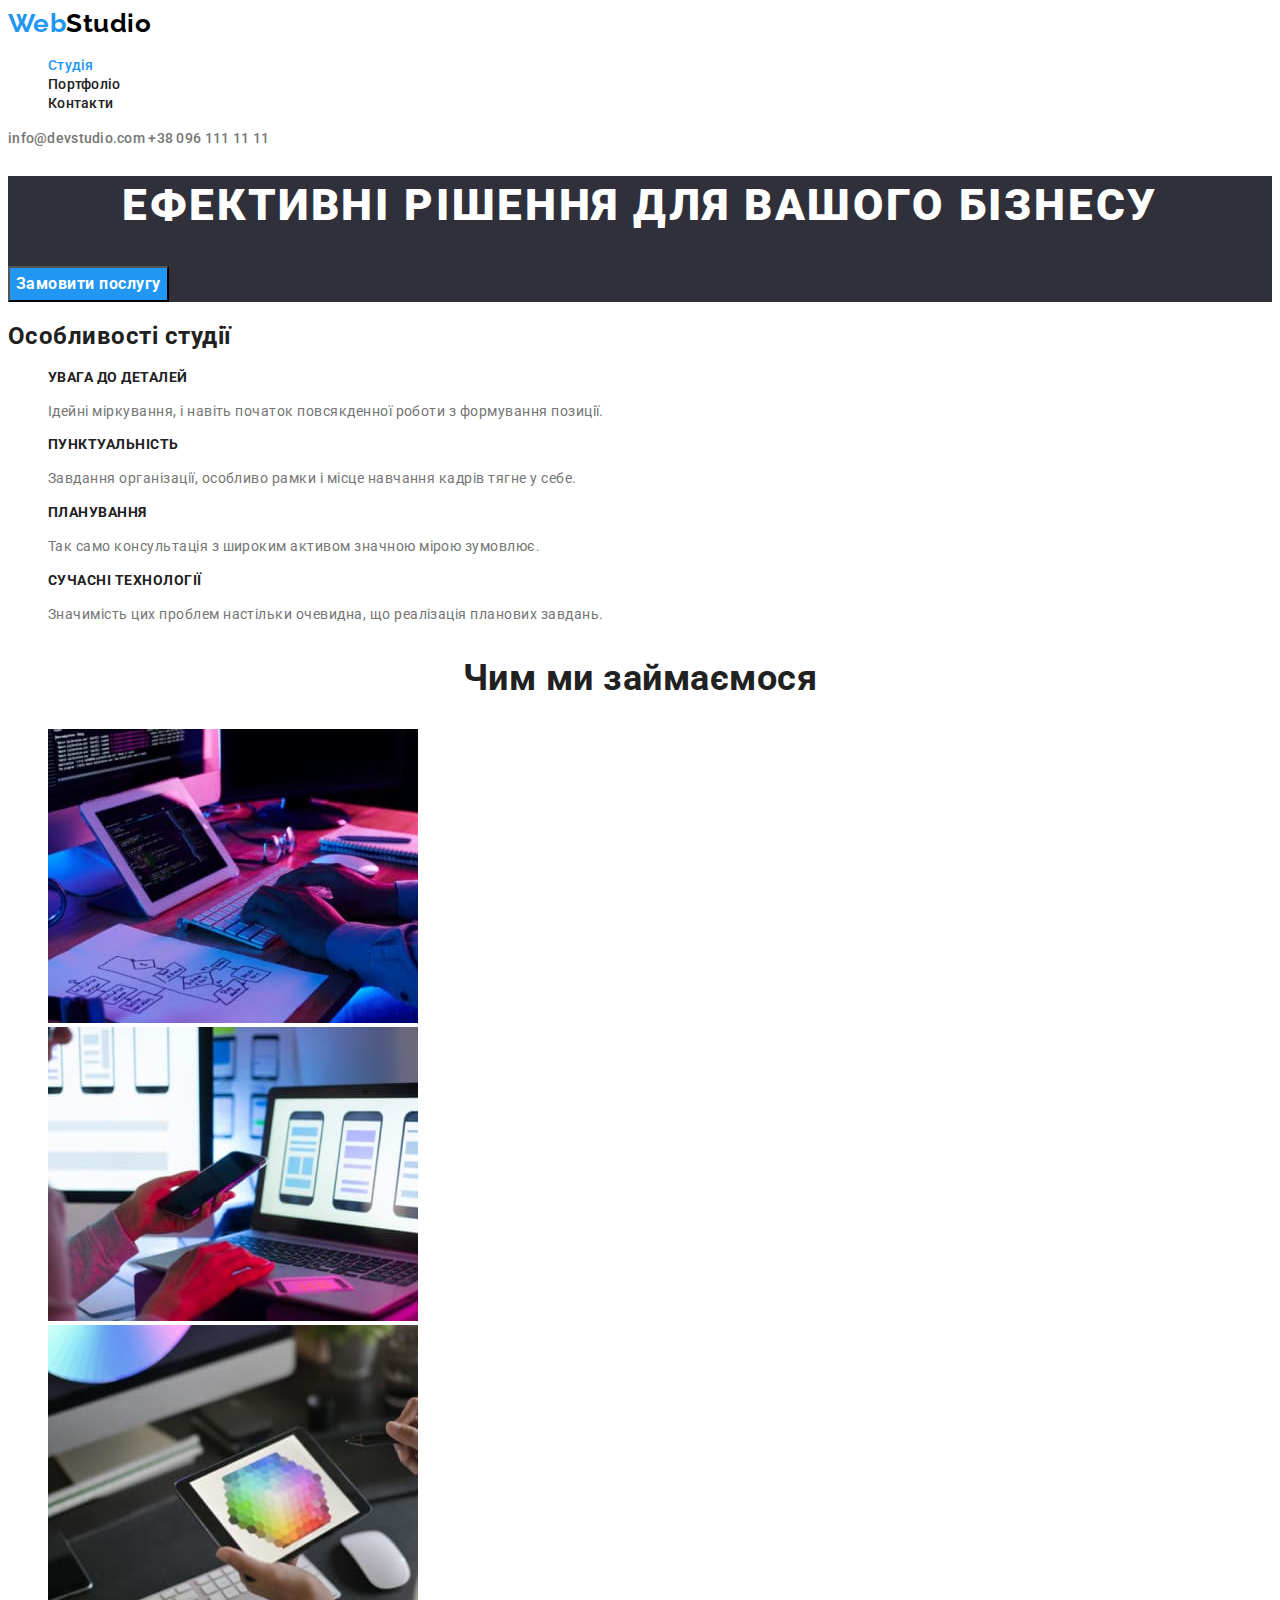
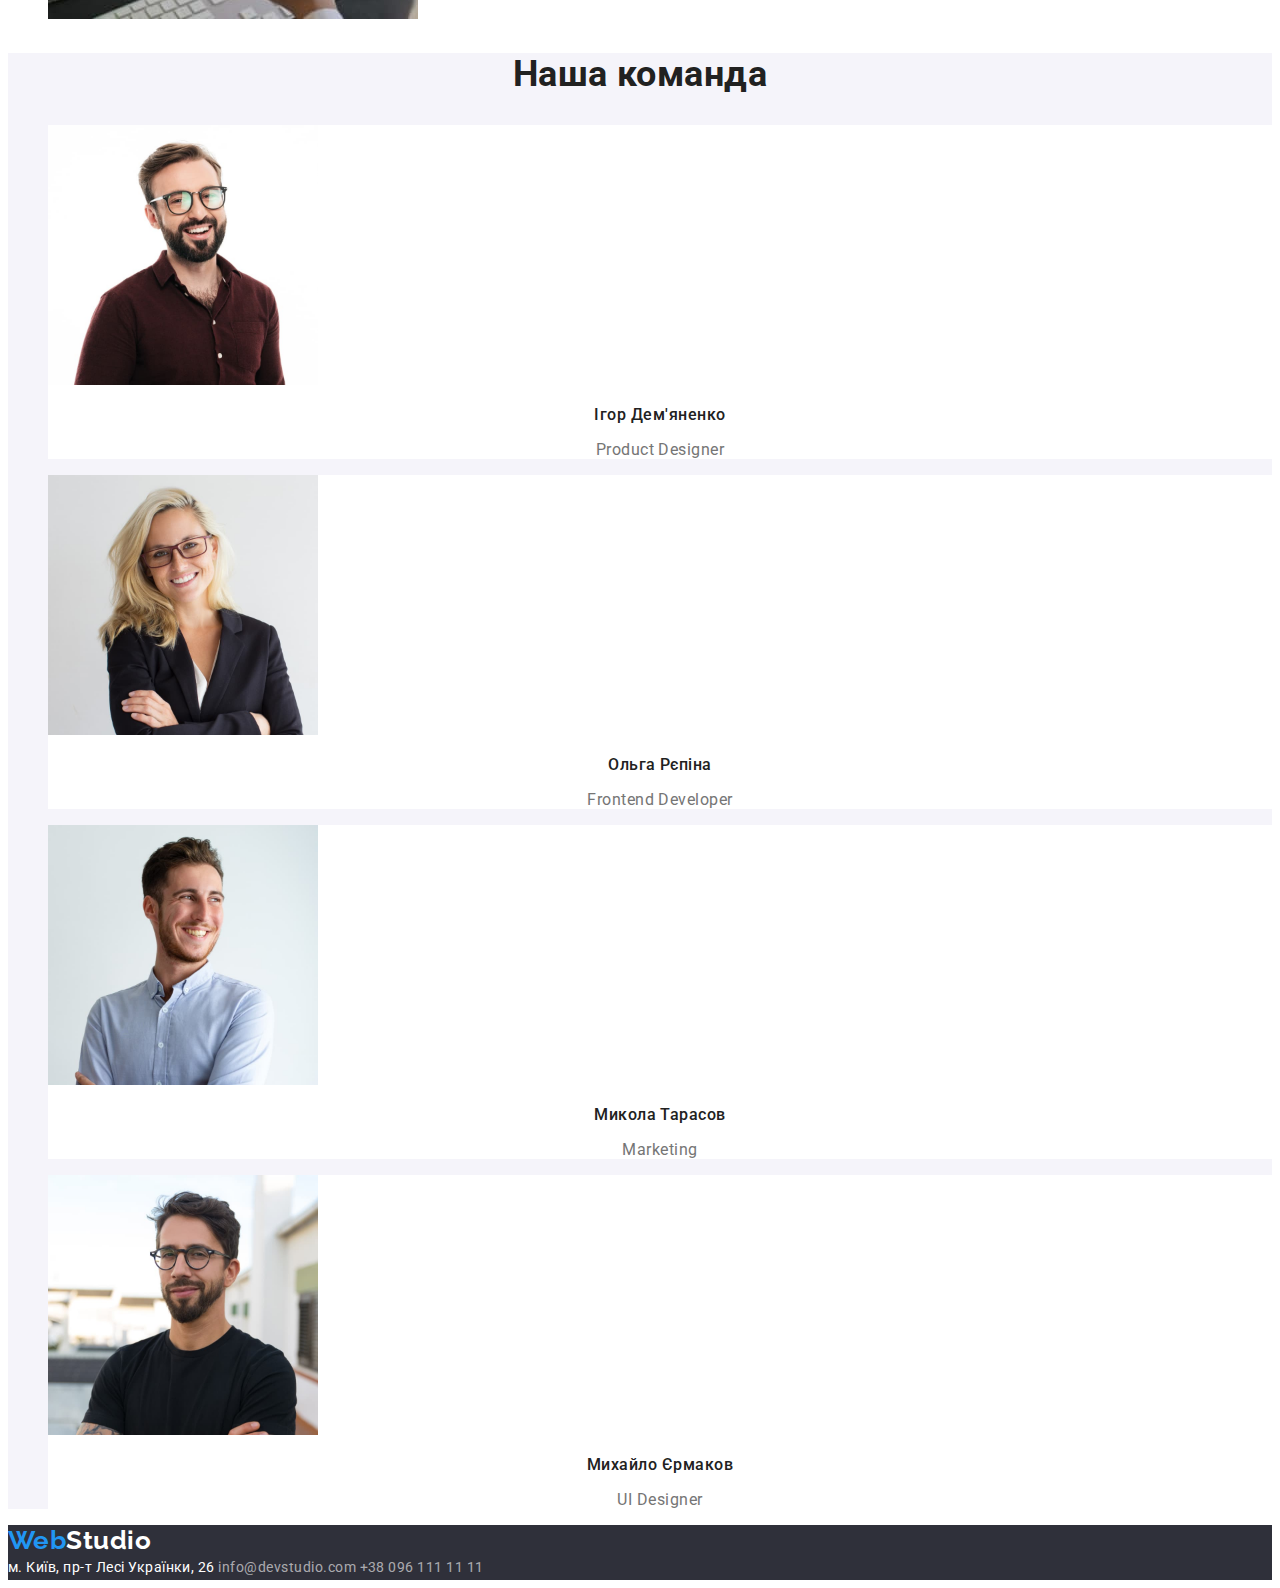
<file: index.html>
<!DOCTYPE html>
<html lang="uk">
<head>
    <meta charset="UTF-8">
    <meta http-equiv="X-UA-Compatible" content="IE=edge">
    <meta name="viewport" content="width=device-width, initial-scale=1.0">
    <title>Студія</title>
    <link rel="stylesheet" href="./css/styles.css"/>
    <link href="https://fonts.googleapis.com/css2?family=Raleway:wght@700&family=Roboto:wght@400;500;700;900&display=swap"
        rel="stylesheet">
</head>
<body>
    
    <header class="top">
        <nav>
            <a href="./index.html" class="logo">
                <span class="logo-web">Web</span>Studio</a>

            <ul class="site-nav list">
                <li><a class="link current" href="./index.html">Студія</a></li>
                <li><a class="link" href="./portfolio.html">Портфоліо</a></li>
                <li><a class="link" href="#contact_data">Контакти</a></li>
            </ul>
        </nav>

        <div class="contacts list">
            <a class="link" href="mailto:info@devstudio.com">
                info@devstudio.com
            </a>
            <a class="link" href="tel:+380961111111">
                +38 096 111 11 11
            </a>
        </div>
        
    </header>

    <main class="main">

        <section class="hero bgcolor-dark">
        <h1 class="hero-title">Ефективні рішення для вашого бізнесу</h1>
        <button type="button" class="buttons">
            Замовити послугу
        </button>
        </section>

        <section class="features">
            <!--цей заголовок буде прихованим-->
            <h2 class="features-title title-color">Особливості студії</h2>
            <ul class="list">
                <li>
                    <h3 class="features-subtitle title-color">увага до деталей</h3>
                    <p class="features-text">
                        Ідейні міркування, і навіть початок повсякденної роботи 
                        з формування позиції.
                    </p>
                </li>
                <li>
                    <h3 class="features-subtitle title-color">пунктуальність</h3>
                    <p class="features-text">
                        Завдання організації, особливо рамки і місце навчання 
                        кадрів тягне у себе.
                    </p>
                </li>
                <li>
                    <h3 class="features-subtitle title-color">планування</h3>
                    <p class="features-text">
                        Так само консультація з широким активом значною мірою зумовлює.
                    </p>
                </li>
                <li>
                    <h3 class="features-subtitle title-color">сучасні технології</h3>
                    <p class="features-text">
                        Значимість цих проблем настільки очевидна, що реалізація 
                        планових завдань.
                    </p>
                </li>
            </ul>
        </section>

        <section class="activities">
            <h2 class="activities-title title-color">Чим ми займаємося</h2>
            <ul class="list">
                <li class="activities-item"><img src="./images/act1.jpg" 
                    alt="Створення додатків для лептопів" width="370"></li>
                <li class="activities-item"><img src="./images/act2.jpg" 
                    alt="Створення додатків для телефонів" width="370"></li>
                <li class="activities-item"><img src="./images/act3.jpg" 
                    alt="Створення додатків для планшетів" width="370"></li>
            </ul>
        </section>

        <section class="team bg-color">
            <h2 class="team-title title-color">Наша команда</h2>
            <ul class="team-members list">
                <li class="team-member"> 
                    <img src="./images/photo1.jpg" 
                    alt="фото продактдизайнера Ігоря Дем'яненка" 
                    width="270">
                    <h3 class="team-subtitle title-color">Ігор Дем'яненко</h3>
                    <p class="team-position" lang="en">
                        Product Designer
                    </p>
                </li>
                <li class="team-member">
                    <img src="./images/photo2.jpg" 
                    alt="фото розробника Ольги Рєпіної" 
                    width="270">
                    <h3 class="team-subtitle title-color">Ольга Рєпіна</h3>
                    <p class="team-position" lang="en">
                        Frontend Developer
                    </p>
                </li>
                <li class="team-member">
                    <img src="./images/photo3.jpg" 
                    alt="фото маркетолога Миколи Тарасова" 
                    width="270">
                    <h3 class="team-subtitle title-color">Микола Тарасов</h3>
                    <p class="team-position" lang="en">
                        Marketing
                    </p>
                </li>
                <li class="team-member">
                    <img src="./images/photo4.jpg" 
                    alt="фото вебдизайнера Михайла Єрмакова" 
                    width="270">
                    <h3 class="team-subtitle title-color">Михайло Єрмаков</h3>
                    <p class="team-position" lang="en">
                        UI Designer
                    </p>
                </li>
            </ul>
        </section>
    </main>

    <footer class="bottom bgcolor-dark">
        <a href="./index.html" class="logo">
            <span class="logo-web">Web</span>Studio</a>

        <address id="contact" class="connection">
            м. Київ, пр-т Лесі Українки, 26
            <a class="contact-link" href="mailto:info@devstudio.com">
                info@devstudio.com
            </a>
            <a class="contact-link" href="tel:+380961111111">
                +38 096 111 11 11
            </a>
        </address>
    </footer>  
</body>
</html>
</file>
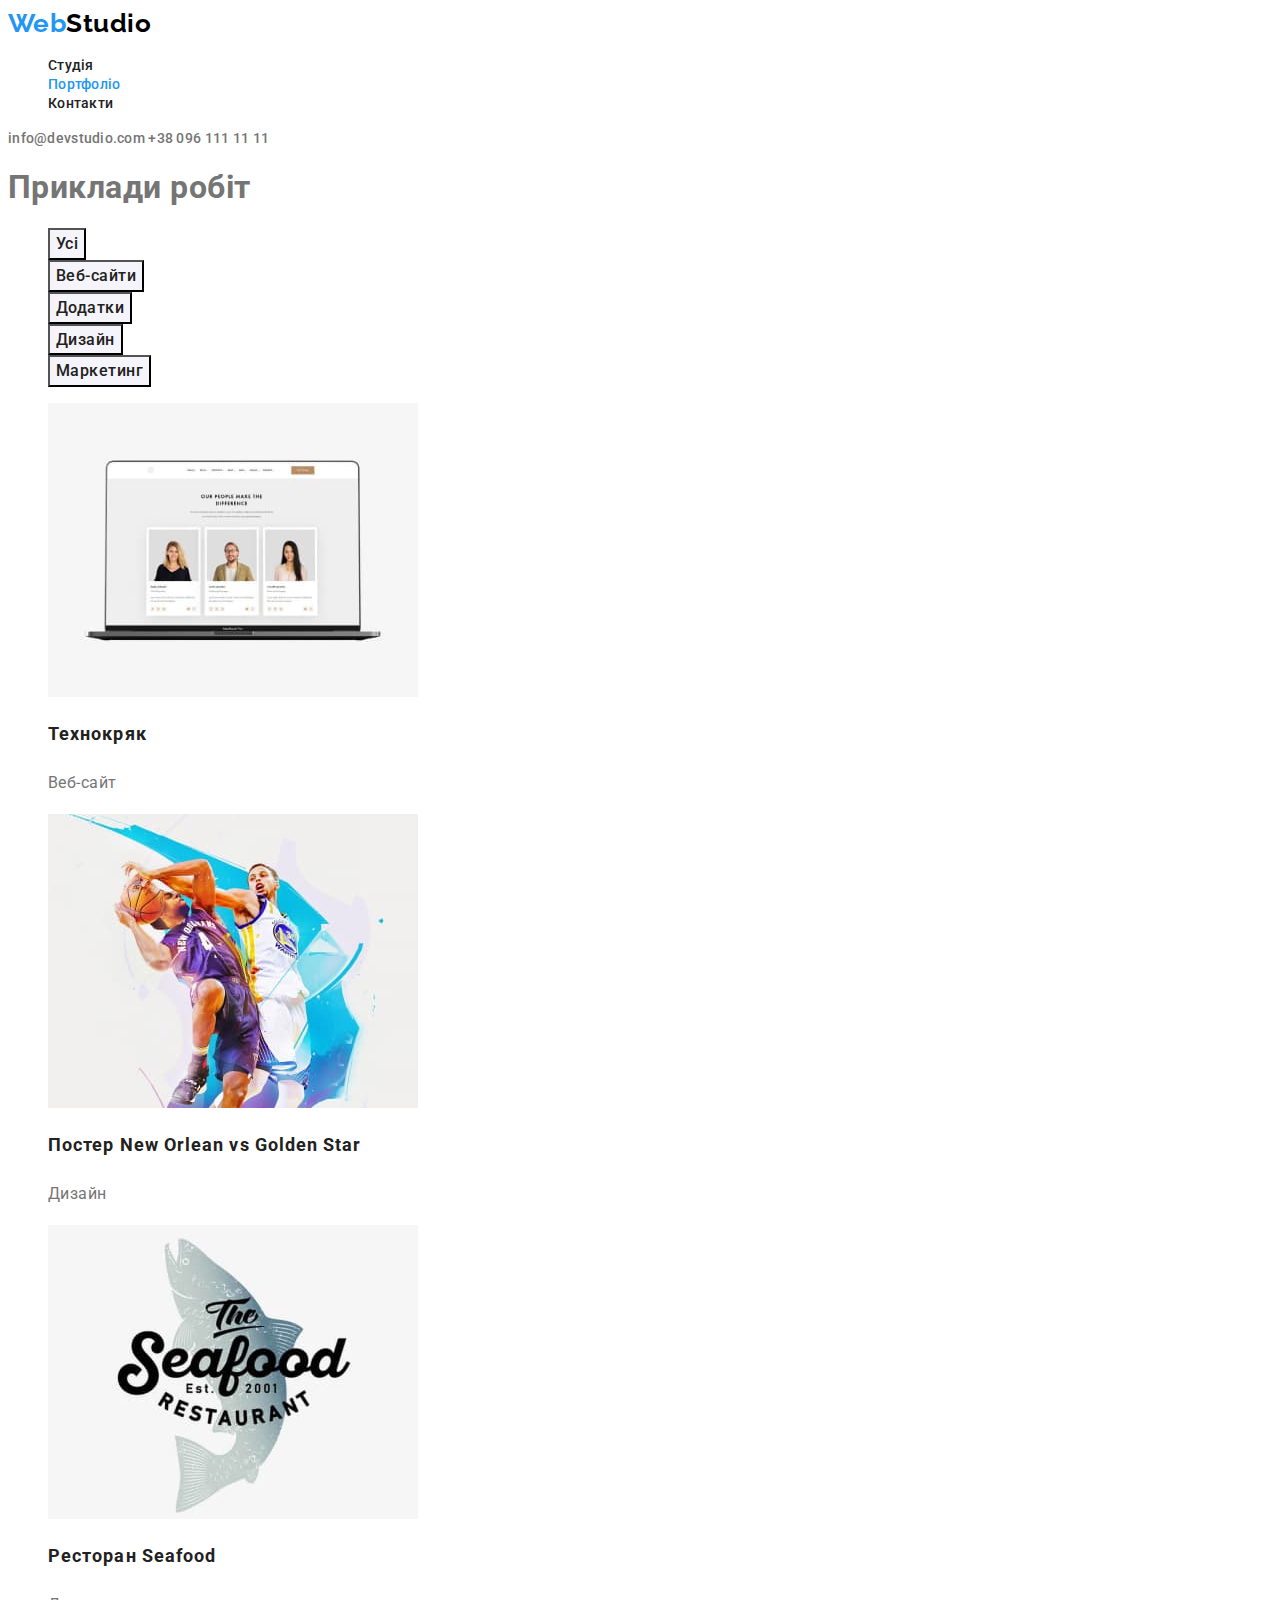
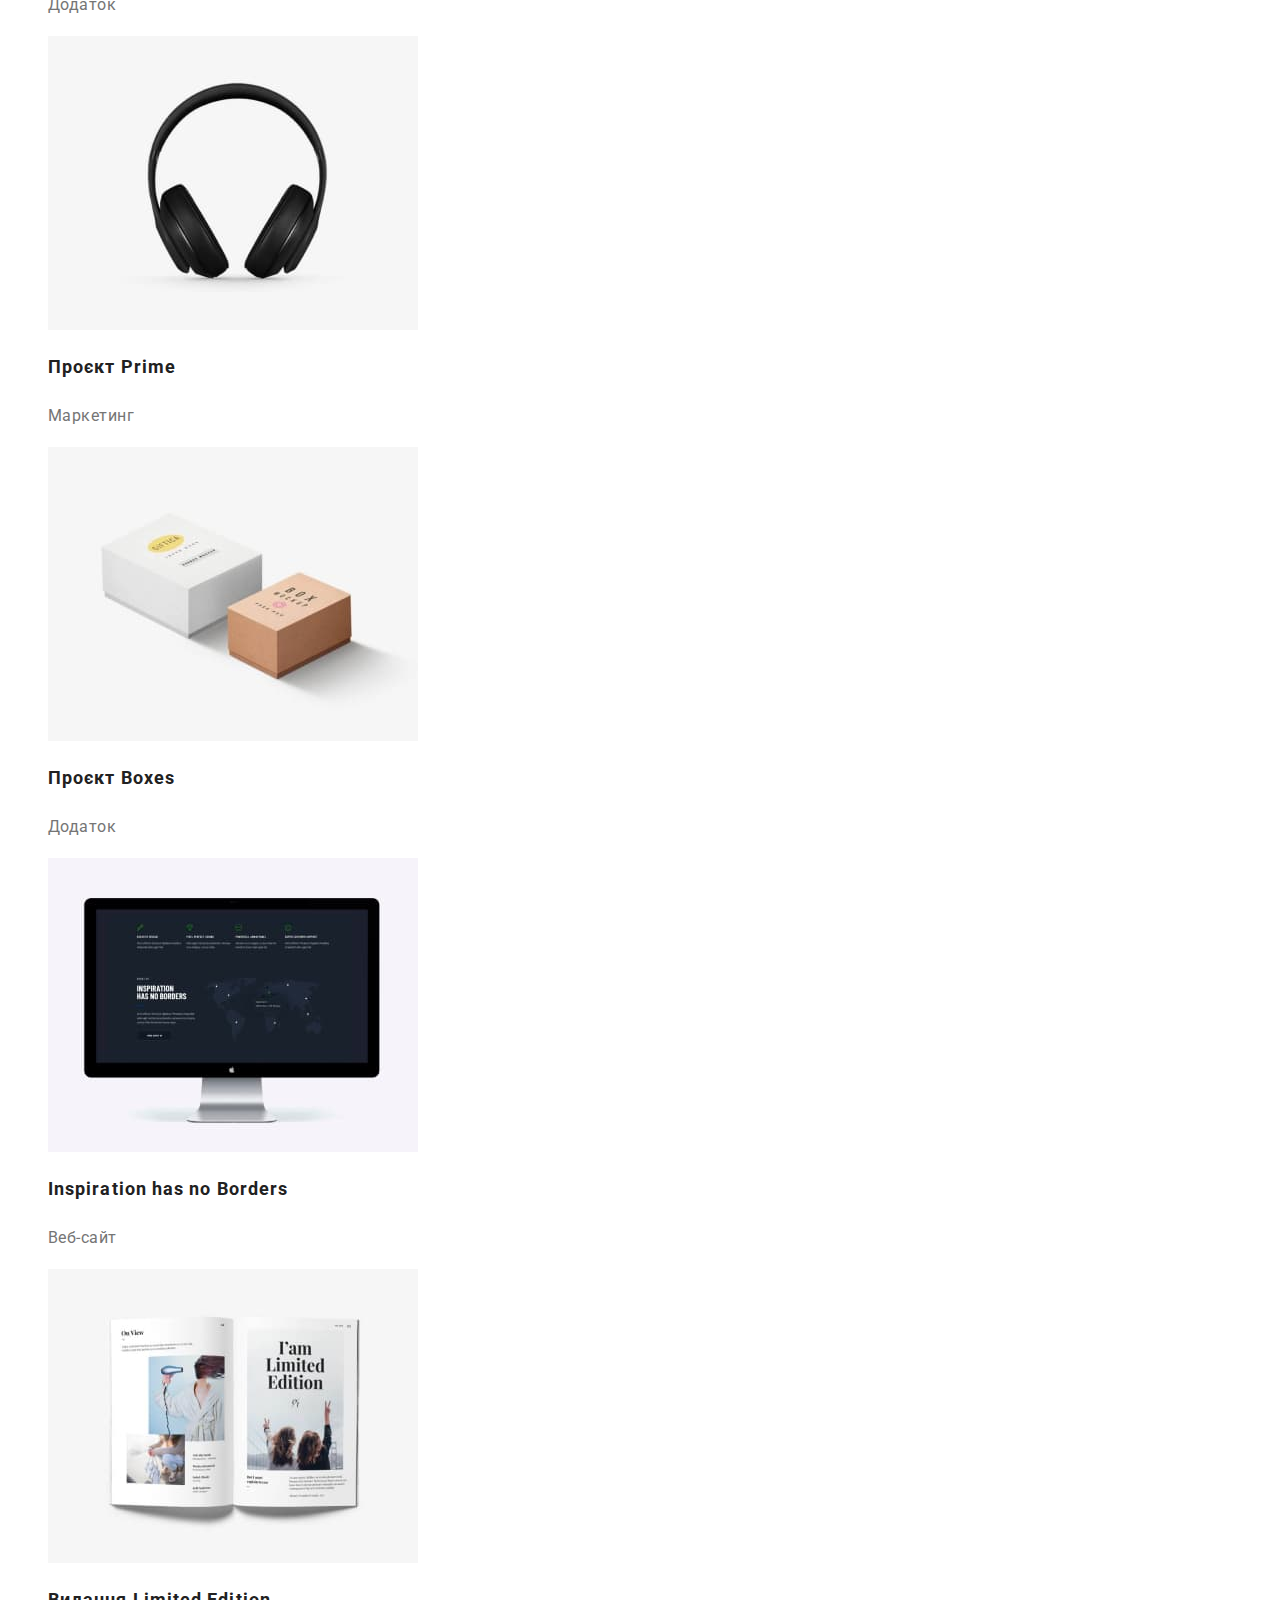
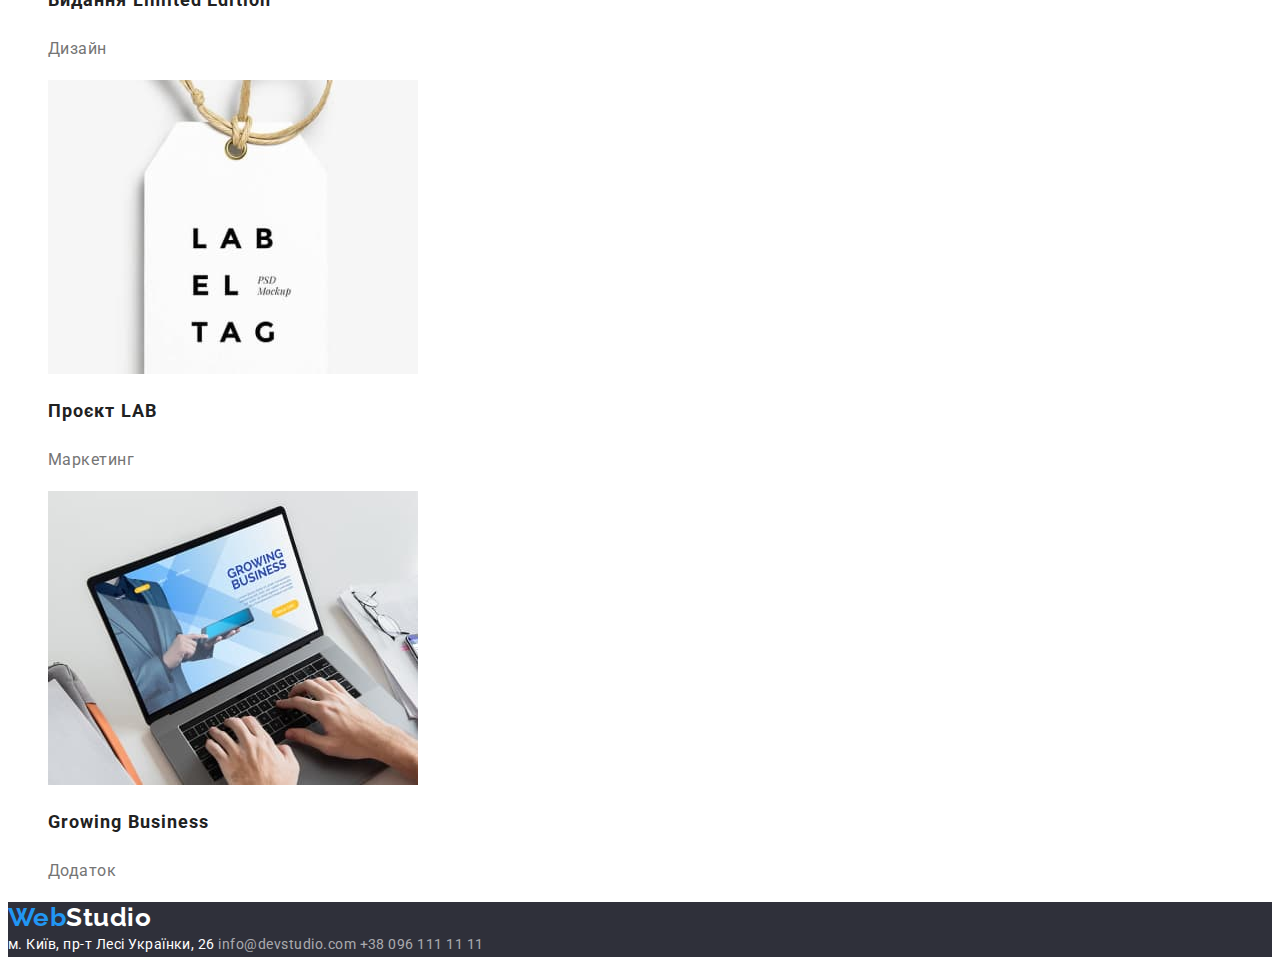
<file: portfolio.html>
<!DOCTYPE html>
<html lang="uk">

<head>
    <meta charset="UTF-8">
    <meta http-equiv="X-UA-Compatible" content="IE=edge">
    <meta name="viewport" content="width=device-width, initial-scale=1.0">
    <title>Портфоліо</title>
    <link rel="stylesheet" href="./css/styles.css"/>
    <link href="https://fonts.googleapis.com/css2?family=Raleway:wght@700&family=Roboto:wght@400;500;700;900&display=swap"
        rel="stylesheet">
</head>

<body>
    <header class="top">
        <nav>
            <a href="./index.html" class="logo">
                <span class="logo-web">Web</span>Studio</a>
    
            <ul class="site-nav list">
                <li><a class="link" href="./index.html">Студія</a></li>
                <li><a class="link current" href="./portfolio.html">Портфоліо</a></li>
                <li><a class="link" href="#contact">Контакти</a></li>
            </ul>
        </nav>
    
        <div class="contacts list">
            <a class="link" href="mailto:info@devstudio.com">
                info@devstudio.com
            </a>
            <a class="link" href="tel:+380961111111">
                +38 096 111 11 11
            </a>
        </div>
    
    </header>

    <main>
        <section class="menu">

            <!--h1 буде прихованим-->
            <h1>Приклади робіт</h1>

            <ul class="menu-list list">
                <li>
                    <button class="buttons" type="button">Усі</button>
                </li>
                <li>
                    <button class="buttons" type="button">Веб-сайти</button>
                </li>
                <li>
                    <button class="buttons" type="button">Додатки</button>
                </li>
                <li>
                    <button class="buttons" type="button">Дизайн</button>
                </li>
                <li>
                    <button class="buttons" type="button">Маркетинг</button>
                </li>
            </ul>

            <ul class="example list">
                <li>
                    <a class="example-item" href="">
                        <img src="./images/portfolio1.jpg" alt="відкритий лептоп з завантаженим сайтом" width="370">
                        <h2 class="example-type title-color">Технокряк</h2>
                        <p class="example-result">Веб-сайт</p>
                    </a>
                </li>
                <li>
                    <a class="example-item" href="">
                        <img src="./images/portfolio2.jpg" alt="боротьба двох баскетболістів за м'яч" width="370">
                        <h2 class="example-type title-color">Постер <span lang="en">New Orlean vs Golden Star</span></h2>
                        <p class="example-result">Дизайн</p>
                    </a>
                </li>
                <li>
                    <a class="example-item" href="">
                        <img src="./images/portfolio3.jpg" alt="емблема ресторану у вигляді риби та його назви" width="370">
                        <h2 class="example-type title-color">Ресторан <span lang="en">Seafood</span></h2>
                        <p class="example-result">Додаток</p>
                    </a>
                </li>
                <li>
                    <a class="example-item" href="">
                        <img src="./images/portfolio4.jpg" alt="навушники" width="370">
                        <h2 class="example-type title-color">Проєкт <span lang="en">Prime</span></h2>
                        <p class="example-result">Маркетинг</p>
                    </a>
                </li>
                <li>
                    <a class="example-item" href="">
                        <img src="./images/portfolio5.jpg" alt="дві коробки білого та коричневого кольорів" width="370">
                        <h2 class="example-type title-color">Проєкт <span lang="en">Boxes</span></h2>
                        <p class="example-result">Додаток</p>
                    </a>
                </li>
                <li>
                    <a class="example-item" href="">
                        <img src="./images/portfolio6.jpg" alt="монітор з відкритим веб-сайтом" width="370">
                        <h2 class="example-type title-color"><span lang="en">Inspiration has no Borders</span></h2>
                        <p class="example-result">Веб-сайт</p>
                    </a>
                </li>
                <li>
                    <a class="example-item" href="">
                        <img src="./images/portfolio7.jpg" alt="розгортка журналу" width="370">
                        <h2 class="example-type title-color">Видання <span lang="en">Limited Edition</span></h2>
                        <p class="example-result">Дизайн</p>
                    </a>
                </li>
                <li>
                    <a class="example-item" href="">
                        <img src="./images/portfolio8.jpg" alt="біла етикетка" width="370">
                        <h2 class="example-type title-color">Проєкт <span lang="en">LAB</span></h2>
                        <p class="example-result">Маркетинг</p>
                    </a>
                </li>
                <li>
                    <a class="example-item" href="">
                        <img src="./images/portfolio9.jpg" alt="відкритий лептоп з завантаженим додатком" width="370">
                        <h2 class="example-type title-color"><span lang="en">Growing Business</span></h2>
                        <p class="example-result">Додаток</p>
                    </a>
                </li>
            </ul>

        </section>
    </main>

    <footer class="bottom bgcolor-dark">
        <a href="./index.html" class="logo">
            <span class="logo-web">Web</span>Studio</a>
    
        <address id="contact" class="connection">
            м. Київ, пр-т Лесі Українки, 26
            <a class="contact-link" href="mailto:info@devstudio.com">
                info@devstudio.com
            </a>
            <a class="contact-link" href="tel:+380961111111">
                +38 096 111 11 11
            </a>
        </address>
    </footer>
</body>

</html>
</file>
<file: css/styles.css>
:root{
    --page-main-color: #757575;
    --additional-page-color: #212121;
    --accent-color: #2196F3;
    --white-color: #ffffff;
}

body{
    background-color: var(--white-color);
    color: var(--page-main-color);
    font-family: 'Roboto', 'Verdana', 'Tahoma', sans-serif;
    font-size: 16px;
    letter-spacing: 0.03em;
}

.list{
    list-style: none;
}

/* header styles*/

.logo{
    font-family: 'Raleway', 'Merriweather', sans-serif;
    text-decoration: none;
    font-weight: 700;
    font-size: 26px;
    line-height: 1.19;
}

.top .logo{
    color: #000000;  
}

.logo-web{
    color: var(--accent-color);
}

.link {
    text-decoration: none;
    font-weight: 500;
    font-size: 14px;
    line-height: 1.14;
    letter-spacing: 0.02em;
}

.site-nav .link {
    color: var(--additional-page-color);
}

.site-nav .link:hover,
.site-nav .link:focus{
    color: var(--accent-color);
}

.site-nav .link.current {
    color: var(--accent-color);
    text-decoration: none;
}

.contacts .link {
    color: var(--page-main-color);
}

.contacts .link:hover,
.contacts .link:focus {
    color: var(--accent-color);
}


/* main styles*/


/*hero*/

.hero{
    color:var(--white-color);
}

.bgcolor-dark{
    background-color: #2F303A;
}

.hero-title{
    font-weight: 900;
    font-size: 44px;
    line-height: 1.36;
    text-align: center;
    letter-spacing: 0.06em;
    text-transform: uppercase;
}

.buttons{
    font-family: inherit;
    font-size: 16px;
    letter-spacing: 0.03em;
    text-align: center;
    cursor: pointer;
}

.hero .buttons{
    color: var(--white-color);
    background-color: var(--accent-color);
    font-weight: 700;
    line-height: 1.88;
    align-items: center;   
}

/*other sections*/

.title-color
{
    color:var(--additional-page-color);
}

.features-subtitle{
    font-weight: 700;
    font-size: 14px;
    line-height: 1.14;
    text-transform: uppercase;
}

.features-text{
    font-size: 14px;
    line-height: 1.71;
}

.activities-title,
.team-title {
    font-weight: 700;
    font-size: 36px;
    line-height: 1.17;
    text-align: center;
}

.bg-color{
    background-color: #F5F4FA;
}

.team-member,
.example-item{
    background-color:var(--white-color);
}

.team-subtitle{
    font-weight: 500;
    font-size: 16px;
    line-height: 1.19;
    text-align: center;
}

.team-position{
    line-height: 1.19;
    text-align: center;
}

/*additional portfolio styles*/

.menu-list .buttons {
    color: var(--additional-page-color);
    background-color: #F5F4FA;
    font-weight: 500;
    line-height: 1.62;
}

.menu-list .buttons:hover,
.menu-list .buttons:focus {
    color: var(--white-color);
    background-color: var(--accent-color);
}

.example-item{
    text-decoration: none;
    color:inherit;
}

.example-type{
    font-weight: 700;
    font-size: 18px;
    line-height: 2;
    letter-spacing: 0.06em;
}

.example-result{
    line-height: 1.88;
}

/*footer style*/

.bottom,
.bottom .logo{
    color:var(--white-color);
}

.connection{
    font-style: normal;
    font-size: 14px;
    line-height: 1.71;

}

.contact-link {
    text-decoration: none;
    color: rgba(255, 255, 255, 0.6);
}

.contact-link:hover,
.contact-link:focus{
    color: var(--accent-color);
}
</file>
